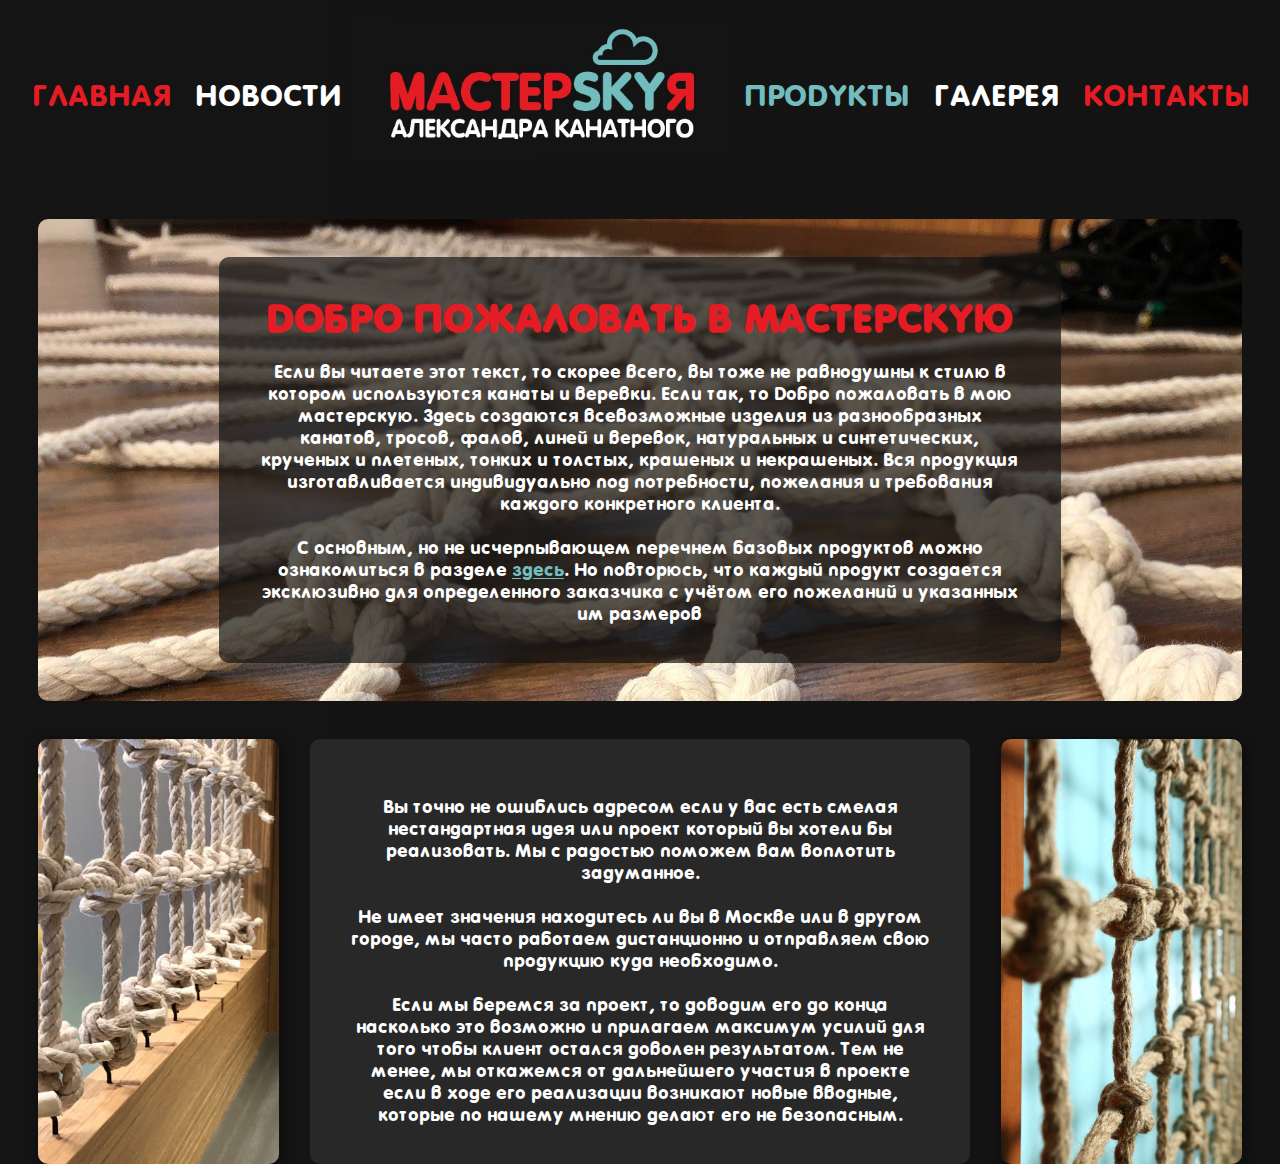
<file: index.html>
<!DOCTYPE html>
<html lang="en">
<head>
    <meta charset="UTF-8">
    <meta name="viewport" content="width=device-width, initial-scale=1.0">
    <title>Главная</title>
    <link rel="stylesheet" href="style.css">
    <script src="script.js" defer></script>
</head>
<body>
    <nav class="primary_nav">
        <ul class="left_nav">
            <li><a href="index.html" class="red">Главная</a></li>
            <li><a href="news.html">Новости</a></li>
        </ul>
        <div class="image_placeholder">
            <img src="assets/images/logo_dark.jpg" alt="logo" class="logo">
        </div>
        <ul class="right_nav">
            <li class="prehidden"><a href="index.html" class="red">Главная</a></li>
            <li class="prehidden"><a href="news.html">Новости</a></li>
            <li><a href="products.html" class="sky">Продукты</a></li>
            <li><a href="portfolio.html">Галерея</a></li>
            <li><a href="contacts.html" class="red">Контакты</a></li>
        </ul>
    </nav>
    <main>
        <div class="preview main_page_preview">
            <div class="preview_wrapper main_page_preview_wrapper">
                <div class="header_main_wrapper">
                    <h2><span class="red">Добро пожаловать в мастерскую</span></h2>
                </div>
                <p>Если вы читаете этот текст, то скорее всего, вы тоже не равнодушны к стилю в котором
                    используются канаты и веревки. Если так, то Добро пожаловать в мою мастерскую. Здесь
                    создаются всевозможные изделия из разнообразных канатов, тросов, фалов, линей и веревок, натуральных и синтетических, крученых и плетеных, тонких и толстых, крашеных и некрашеных. Вся продукция изготавливается индивидуально под потребности, пожелания и требования
                    каждого конкретного клиента.</p><br>
                <p>С основным, но не исчерпывающем перечнем базовых продуктов можно ознакомиться в разделе
                    <a class="main_page_link" href="products.html">здесь</a>. Но повторюсь, что каждый продукт создается
                    эксклюзивно для определенного заказчика с учётом его пожеланий и указанных им размеров</p>
            </div>
        </div>
        <section class="subsection">
            <img src="assets/images/section-image-left.jpg" alt="Деревянные перила с красивыми узорными веревками" class="section_image right_image">
            <div class="section_wrapper">
                <div class="header_main_wrapper">
                    <h3><span class="sky"></span></h3>
                </div>
                <p>Вы точно не ошиблись адресом если у вас есть смелая нестандартная идея или проект который вы хотели бы реализовать. Мы с радостью поможем вам воплотить задуманное.</p>
                <br>
                <p>Не имеет значения находитесь ли вы в Москве или в другом городе, мы часто работаем
                    дистанционно и отправляем свою продукцию куда необходимо.</p><br>
                <p>Если мы беремся за проект, то доводим его до конца насколько это возможно и прилагаем
                    максимум усилий для того чтобы клиент остался доволен результатом. Тем не менее, мы
                    откажемся от дальнейшего участия в проекте если в ходе его реализации возникают новые
                    вводные, которые по нашему мнению делают его не безопасным.</p>
            </div>
            <img src="assets/images/section-image-right.jpg" alt="Деревянные перила с красивыми узорными веревками" class="section_image left_image">
        </section>
    </main>
</body>
</html>
</file>
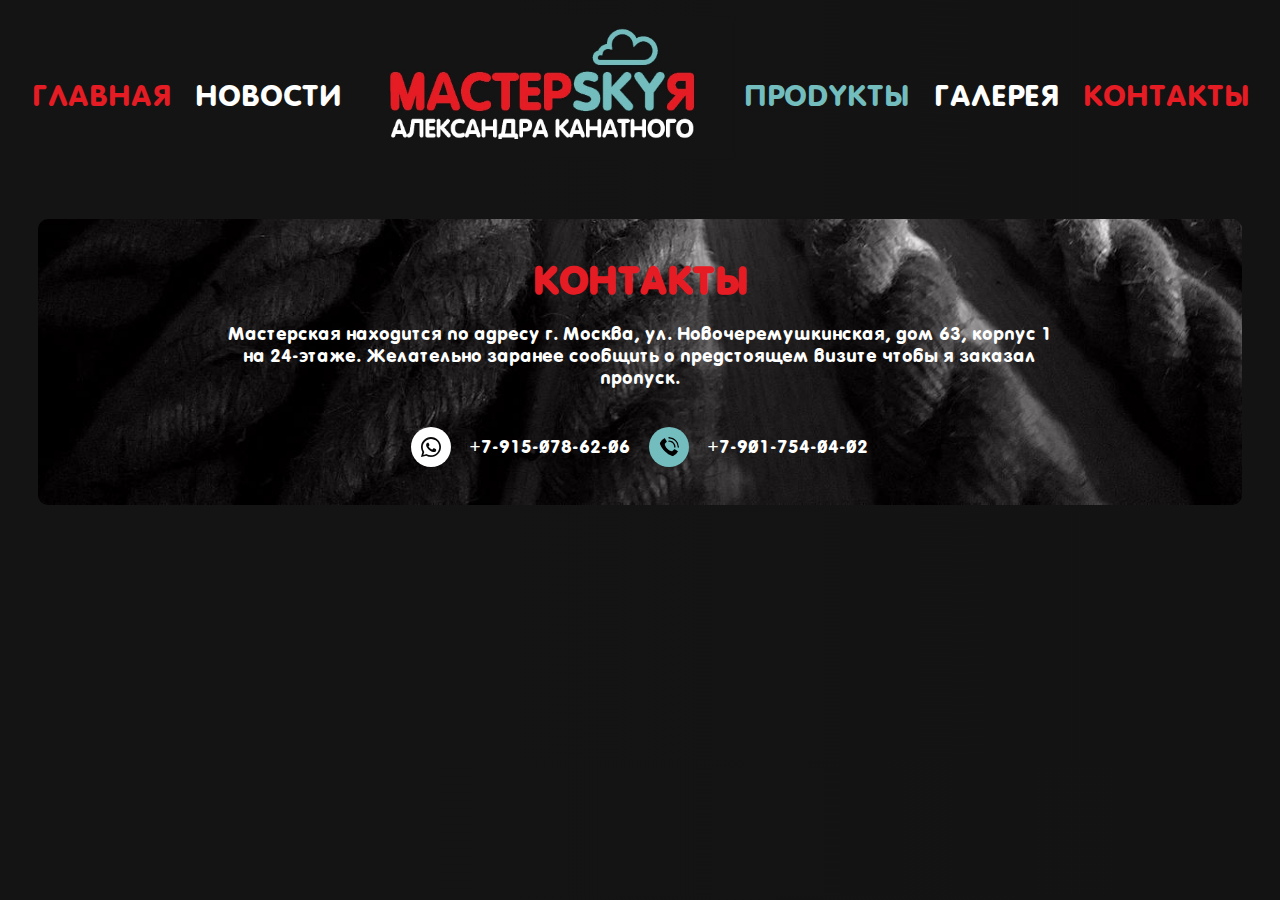
<file: contacts.html>
<!DOCTYPE html>
<html lang="en">
<head>
    <meta charset="UTF-8">
    <meta name="viewport" content="width=device-width, initial-scale=1.0">
    <title>Контакты</title>
    <link rel="stylesheet" href="style.css">
    <script defer src="script.js"></script>
</head>
<body>
    <nav class="primary_nav">
        <ul class="left_nav">
            <li><a href="index.html" class="red">Главная</a></li>
            <li><a href="news.html">Новости</a></li>
        </ul>
        <div class="image_placeholder">
            <img src="assets/images/logo_dark.jpg" alt="logo" class="logo">
        </div>
        <ul class="right_nav">
            <li class="prehidden"><a href="index.html" class="red">Главная</a></li>
            <li class="prehidden"><a href="news.html">Новости</a></li>
            <li><a href="products.html" class="sky">Продукты</a></li>
            <li><a href="portfolio.html">Галерея</a></li>
            <li><a href="contacts.html" class="red">Контакты</a></li>
        </ul>
    </nav>
    <main>
        <div class="preview contacts_preview">
            <div class="preview_wrapper">
                <div class="header_main_wrapper">
                    <h2><span class="red">Контакты</span></h2>
                </div>
                <p>Мастерская находится по адресу г. Москва, ул. Новочеремушкинская, дом 63, корпус 1 на 24-этаже. Желательно заранее сообщить о предстоящем визите чтобы я заказал пропуск.</p>
                <div class="links">
                    <div class="whatsapp link_wrapper">
                        <svg fill="#fff" class="contact_logo" viewBox="0 0 32 32" xmlns="http://www.w3.org/2000/svg"><g clip-rule="evenodd" fill="#fff" fill-rule="evenodd"><path d="m12.6 21.7c1 .6 2.2.9 3.4.9 3.7 0 6.6-3 6.6-6.5 0-1.8-.6-3.4-1.9-4.7-1.3-1.2-2.9-1.9-4.7-1.9-3.6 0-6.60001 3-6.60001 6.6 0 1.2.30001 2.4 1.00001 3.5l.2.3-.70001 2.4 2.50001-.7zm5.6-4.7c.2 0 1.2.5 1.4.6.0311.0156.0623.0287.0931.0417.1668.0704.3225.1362.4069.5583.1 0 .1.4-.1.9-.1.4-.9.9-1.3.9-.0678 0-.1327.0057-.202.0119-.3398.03-.786.0695-2.198-.5119-1.7525-.701-2.9675-2.4001-3.3087-2.8772-.0482-.0674-.0789-.1104-.0913-.1228-.017-.034-.0515-.0884-.0969-.1601-.2212-.3493-.7031-1.1102-.7031-1.9399 0-1 .5-1.5.7-1.7s.4-.2.5-.2h.4c.1 0 .3 0 .4.3.2.4.6 1.4.6 1.5 0 .0333.0111.0667.0222.1.0223.0667.0445.1333-.0222.2-.05.05-.075.1-.1.15s-.05.1-.1.15l-.3.3c-.1.1-.2.2-.1.4s.5.9 1.1 1.4c.6751.5907 1.2078.8254 1.4778.9443.05.022.091.0401.1222.0557.2 0 .3 0 .4-.1.05-.1.175-.25.3-.4s.25-.3.3-.4c.1-.2.2-.2.4-.1z"/><path d="m0 0h32v32h-32zm16 8c2.1 0 4.1.8 5.6 2.3s2.4 3.5 2.4 5.6c0 4.4-3.6 8-8 8-1.3 0-2.6-.4-3.8-1l-4.2 1.1 1.10001-4c-.7-1.2-1.10001-2.6-1.10001-4 0-4.4 3.6-8 8-8z"/></g></svg>
                        +7-915-078-62-06
                        </div>
                    <div class="phone_number link_wrapper">
                        <?xml version="1.0" encoding="iso-8859-1"?>
                        <svg viewBox="0 0 58 58" class="contact_logo phone" xmlns="http://www.w3.org/2000/svg"><g id="Page-1" fill="none" fill-rule="evenodd"><g id="003---Call" fill="rgb(0,0,0)" fill-rule="nonzero" transform="translate(-1)"><path id="Shape" d="m25.017 33.983c-5.536-5.536-6.786-11.072-7.068-13.29-.0787994-.6132828.1322481-1.2283144.571-1.664l4.48-4.478c.6590136-.6586066.7759629-1.685024.282-2.475l-7.133-11.076c-.5464837-.87475134-1.6685624-1.19045777-2.591-.729l-11.451 5.393c-.74594117.367308-1.18469338 1.15985405-1.1 1.987.6 5.7 3.085 19.712 16.855 33.483s27.78 16.255 33.483 16.855c.827146.0846934 1.619692-.3540588 1.987-1.1l5.393-11.451c.4597307-.9204474.146114-2.0395184-.725-2.587l-11.076-7.131c-.7895259-.4944789-1.8158967-.3783642-2.475.28l-4.478 4.48c-.4356856.4387519-1.0507172.6497994-1.664.571-2.218-.282-7.754-1.532-13.29-7.068z"/><path id="Shape" d="m47 31c-1.1045695 0-2-.8954305-2-2-.0093685-8.2803876-6.7196124-14.9906315-15-15-1.1045695 0-2-.8954305-2-2s.8954305-2 2-2c10.4886126.0115735 18.9884265 8.5113874 19 19 0 1.1045695-.8954305 2-2 2z"/><path id="Shape" d="m57 31c-1.1045695 0-2-.8954305-2-2-.0154309-13.800722-11.199278-24.9845691-25-25-1.1045695 0-2-.8954305-2-2s.8954305-2 2-2c16.008947.01763587 28.9823641 12.991053 29 29 0 .530433-.2107137 1.0391408-.5857864 1.4142136-.3750728.3750727-.8837806.5857864-1.4142136.5857864z"/></g></g></svg>
                        +7-901-754-04-02
                    </div>
                </div>
            </div>
        </div>
    </main>
</body>
</html>
</file>
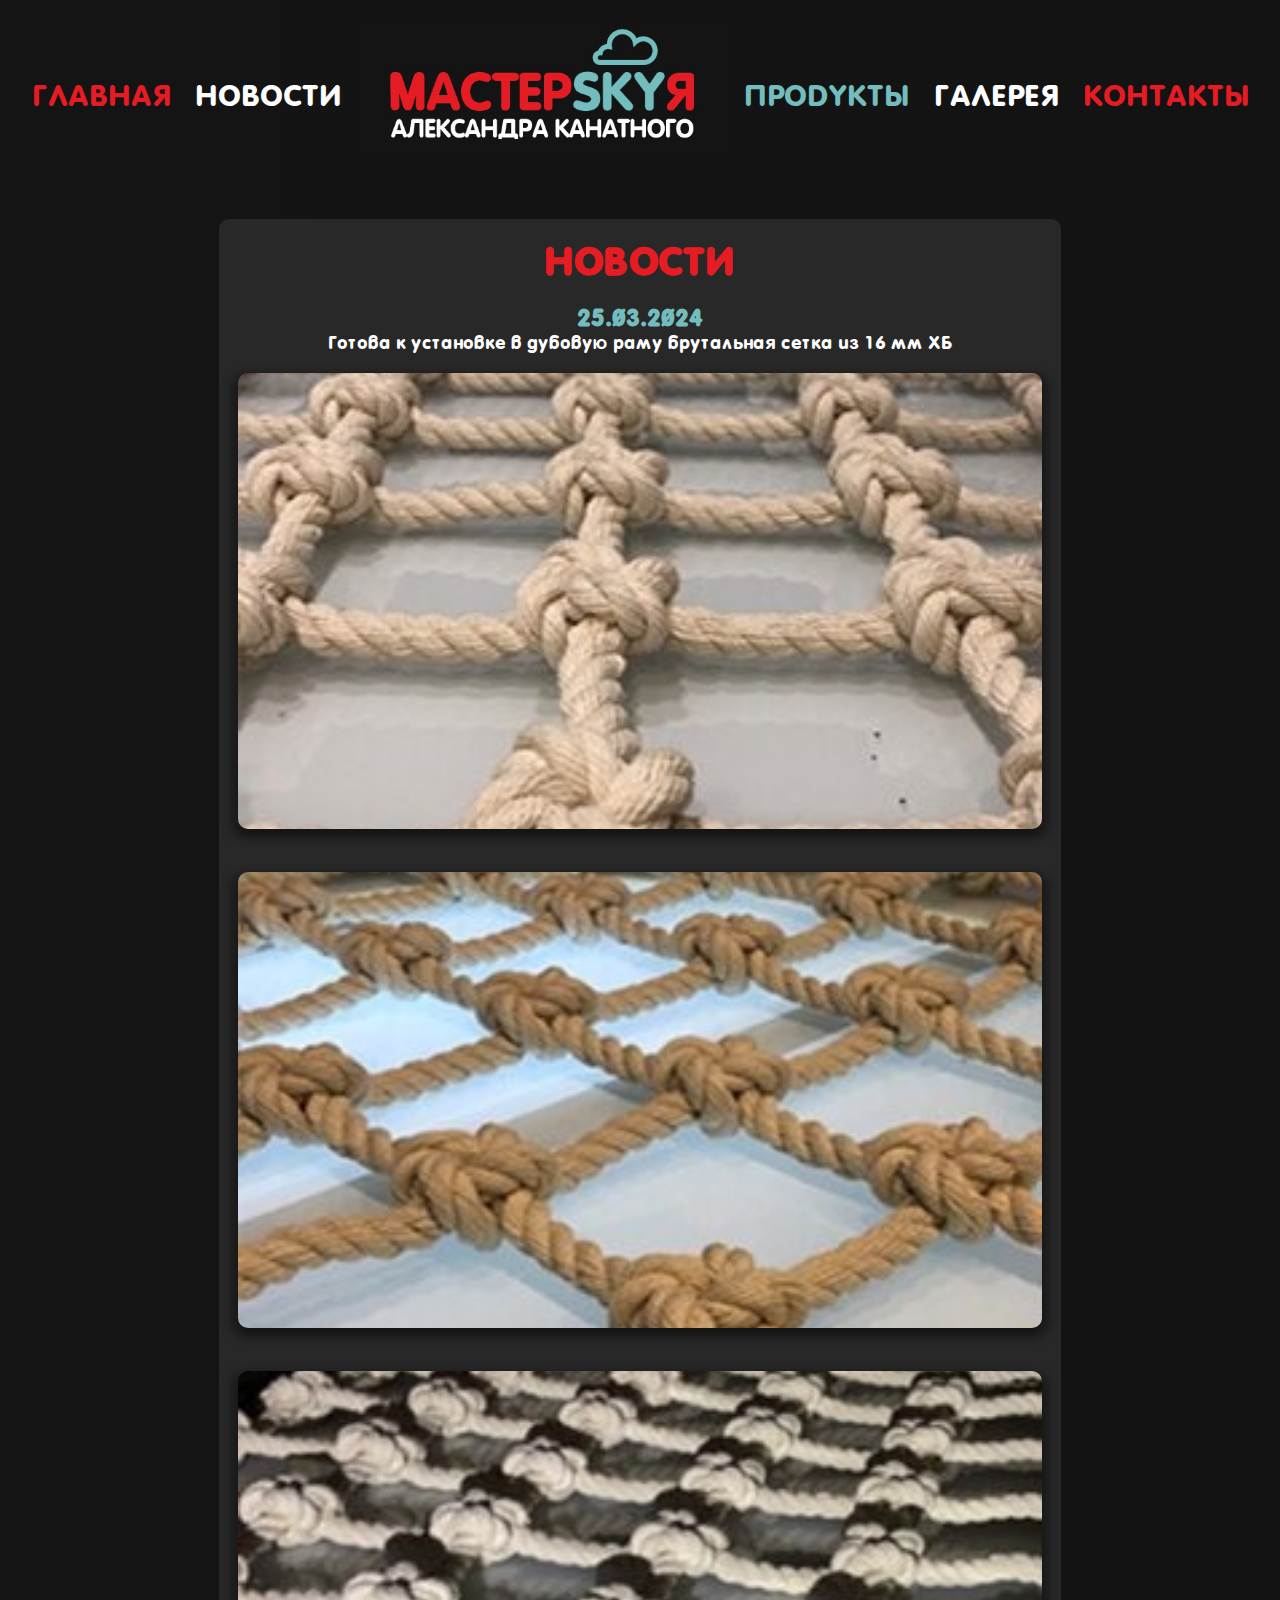
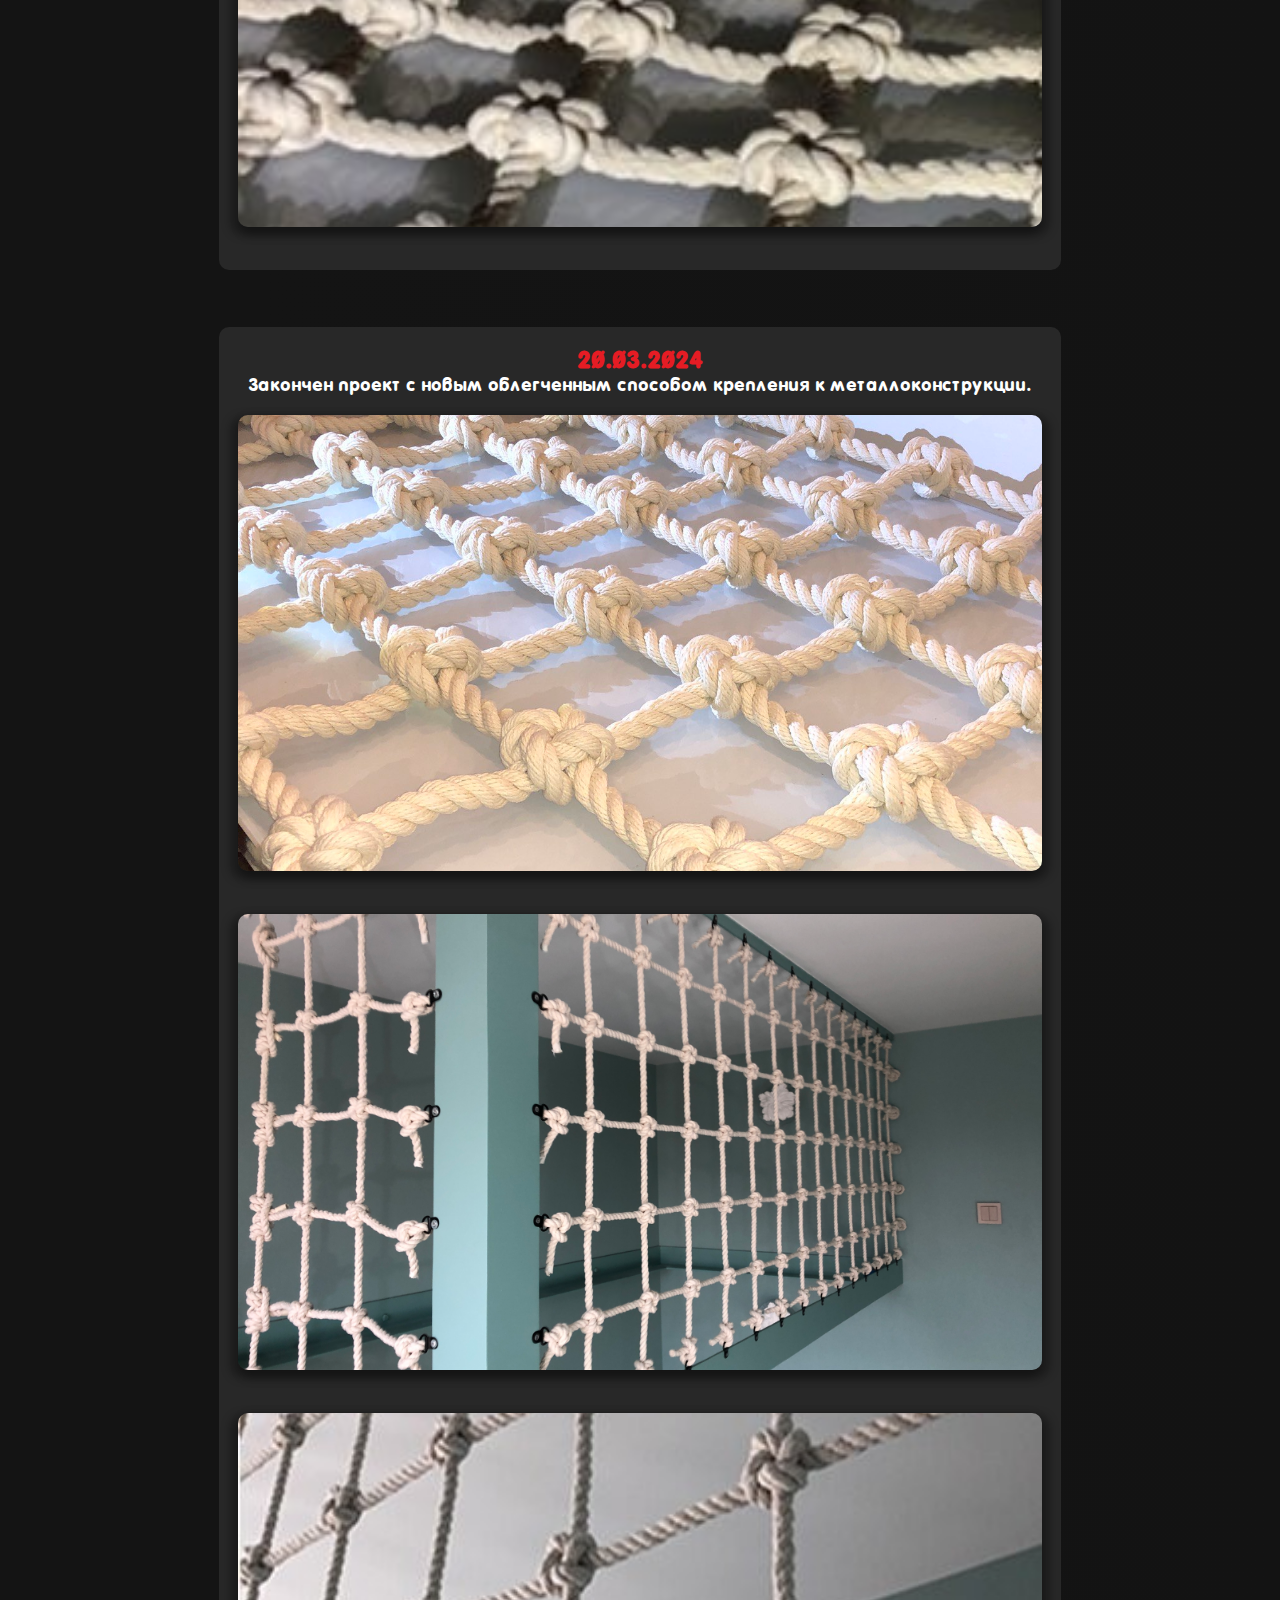
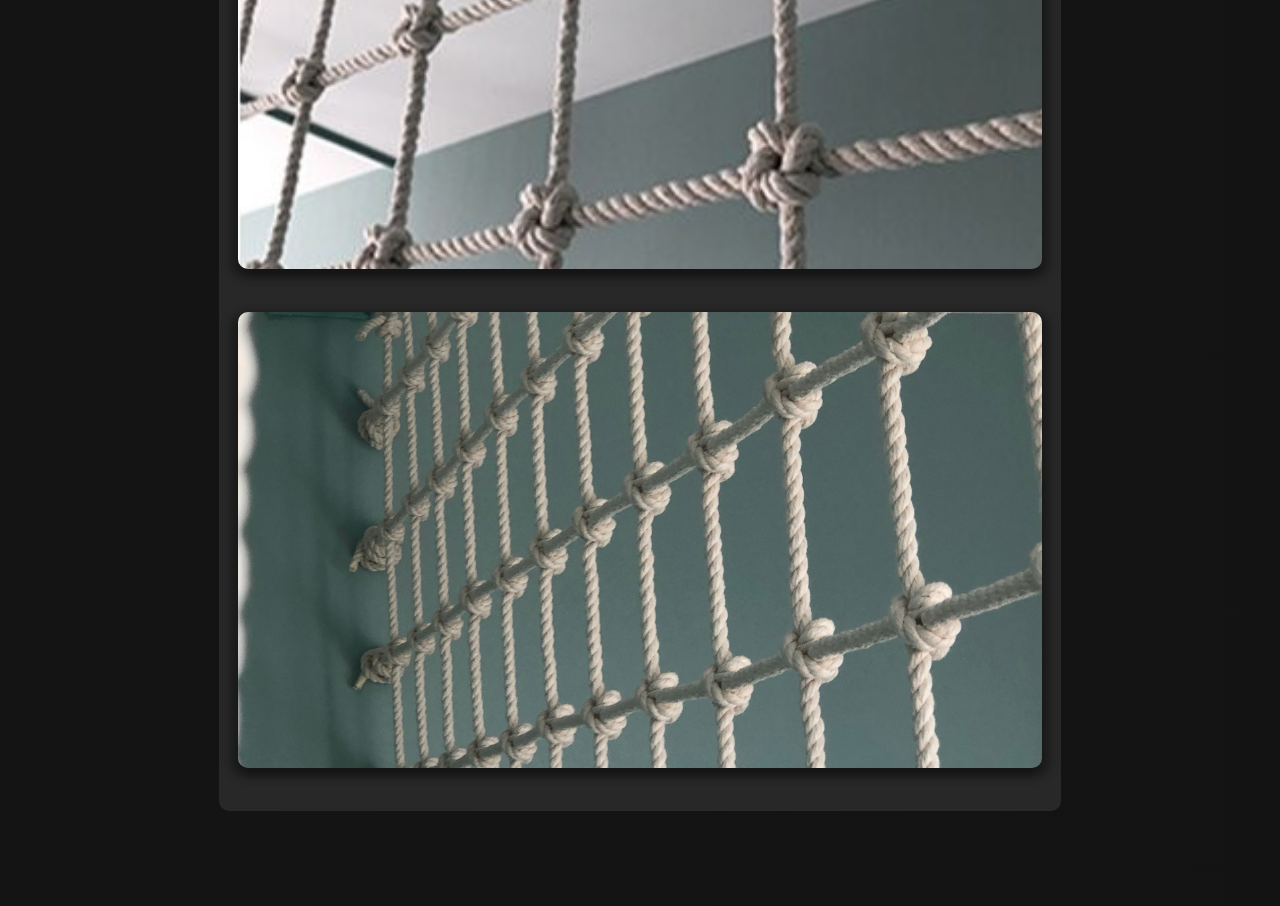
<file: news.html>
<!DOCTYPE html>
<html lang="en">
<head>
    <meta charset="UTF-8">
    <meta name="viewport" content="width=device-width, initial-scale=1.0">
    <title>Новости</title>
    <link rel="stylesheet" href="style.css">
    <script defer src="script.js"></script>
</head>
<body>
    <nav class="primary_nav">
        <ul class="left_nav">
            <li><a href="index.html" class="red">Главная</a></li>
            <li><a href="news.html">Новости</a></li>
        </ul>
        <div class="image_placeholder">
            <img src="assets/images/logo_dark.jpg" alt="logo" class="logo">
        </div>
        <ul class="right_nav">
            <li class="prehidden"><a href="index.html" class="red">Главная</a></li>
            <li class="prehidden"><a href="news.html">Новости</a></li>
            <li><a href="products.html" class="sky">Продукты</a></li>
            <li><a href="portfolio.html">Галерея</a></li>
            <li><a href="contacts.html" class="red">Контакты</a></li>
        </ul>
    </nav>
    <main>
        <div class="preview news_preview">
            <div class="preview_wrapper news_preview_wrapper">
                <div class="header_main_wrapper">
                    <h2><span class="red">Новости</span></h2>
                </div>
                <h4><span class="sky">25.03.2024</span></h4>
                <p>Готова к установке в дубовую раму брутальная сетка из 16 мм ХБ</p>
                <img src="assets/news/news_image (1).jpg" alt="Красивое веревочное плетение" class="product_image">
                <img src="assets/news/news_image (2).jpg" alt="Красивое веревочное плетение" class="product_image">
                <img src="assets/news/news_image (3).jpg" alt="Красивое веревочное плетение" class="product_image">
            </div>
            <div class="preview_wrapper news_preview_wrapper">
                <h4><span class="red">20.03.2024</span></h4>
                <p>Закончен проект с новым облегченным способом крепления к металлоконструкции.</p>
                <img src="assets/news/news_image (4).jpg" alt="Красивое веревочное плетение" class="product_image">
                <img src="assets/news/news_image (5).jpg" alt="Красивое веревочное плетение" class="product_image">
                <img src="assets/news/news_image (6).jpg" alt="Красивое веревочное плетение" class="product_image">
                <img src="assets/news/news_image (7).jpg" alt="Красивое веревочное плетение" class="product_image">
            </div>
            
        </div>
    </main>
</body>
</html>
</file>
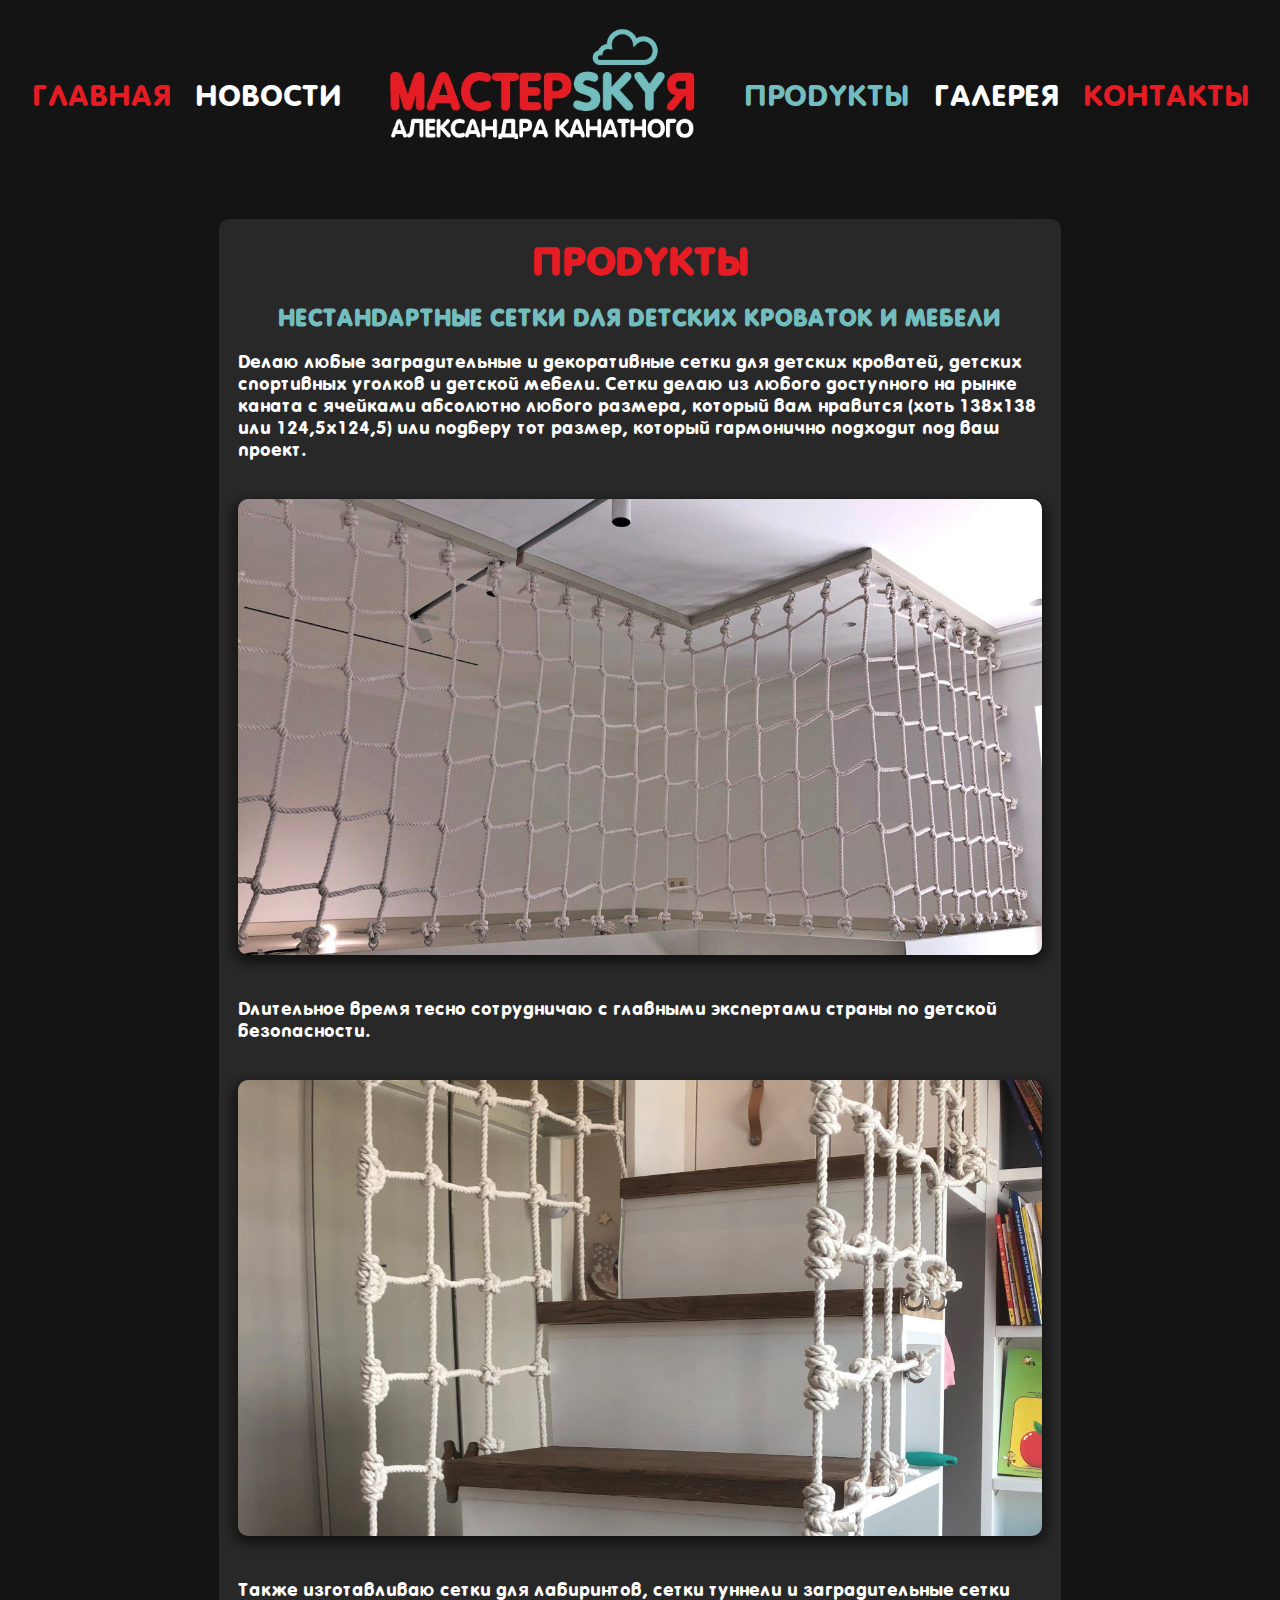
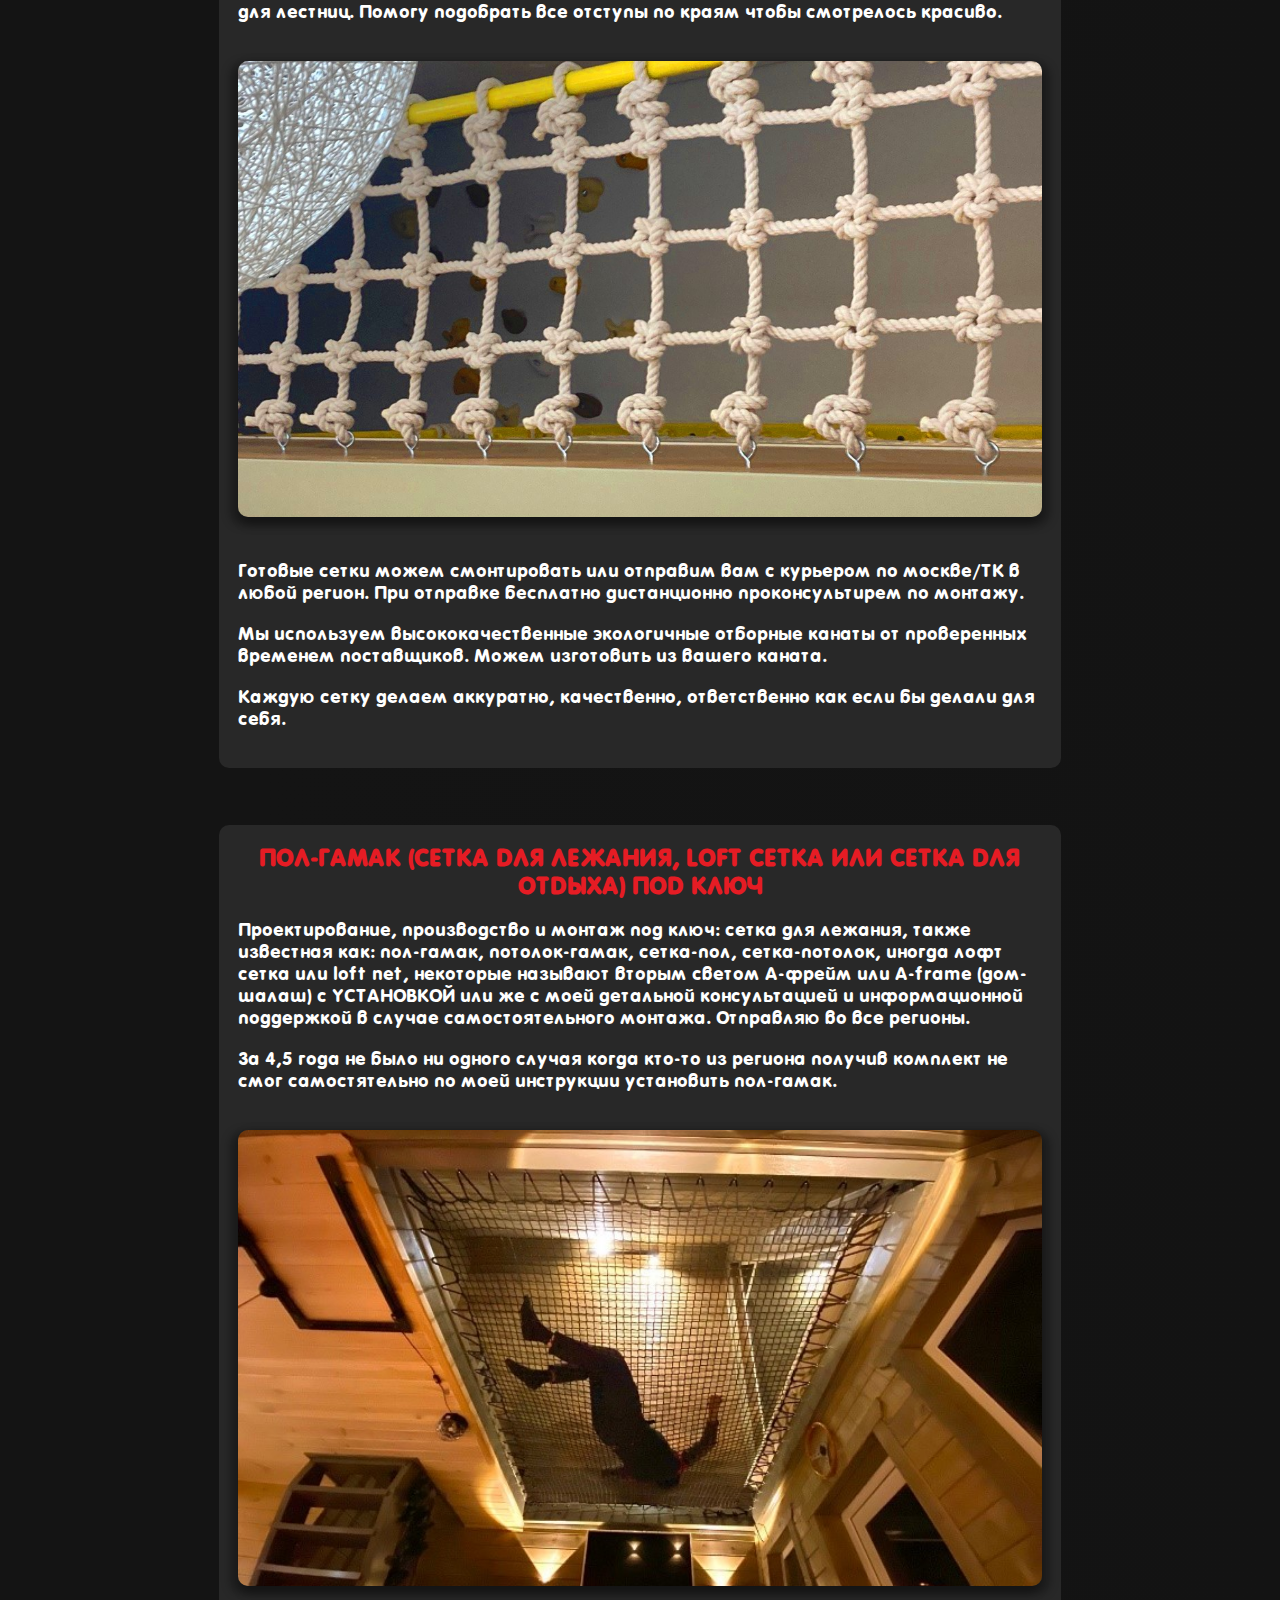
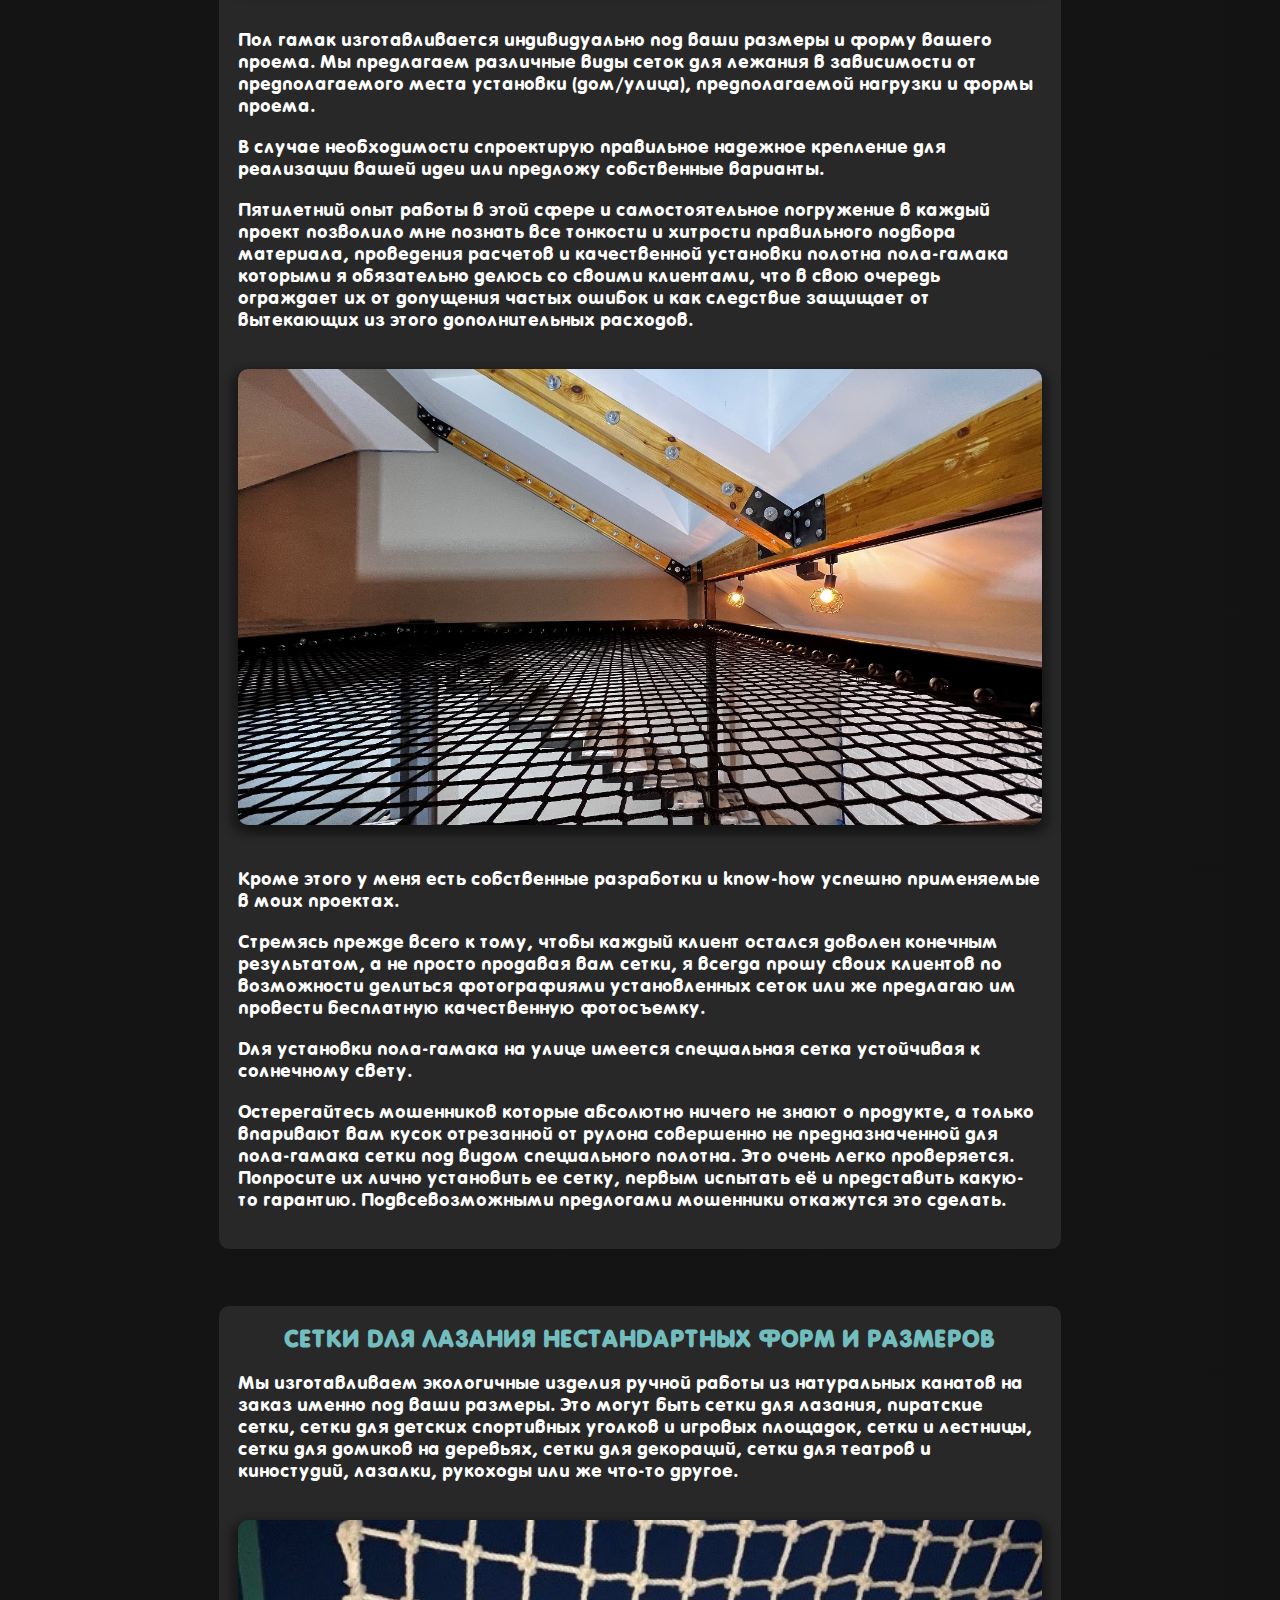
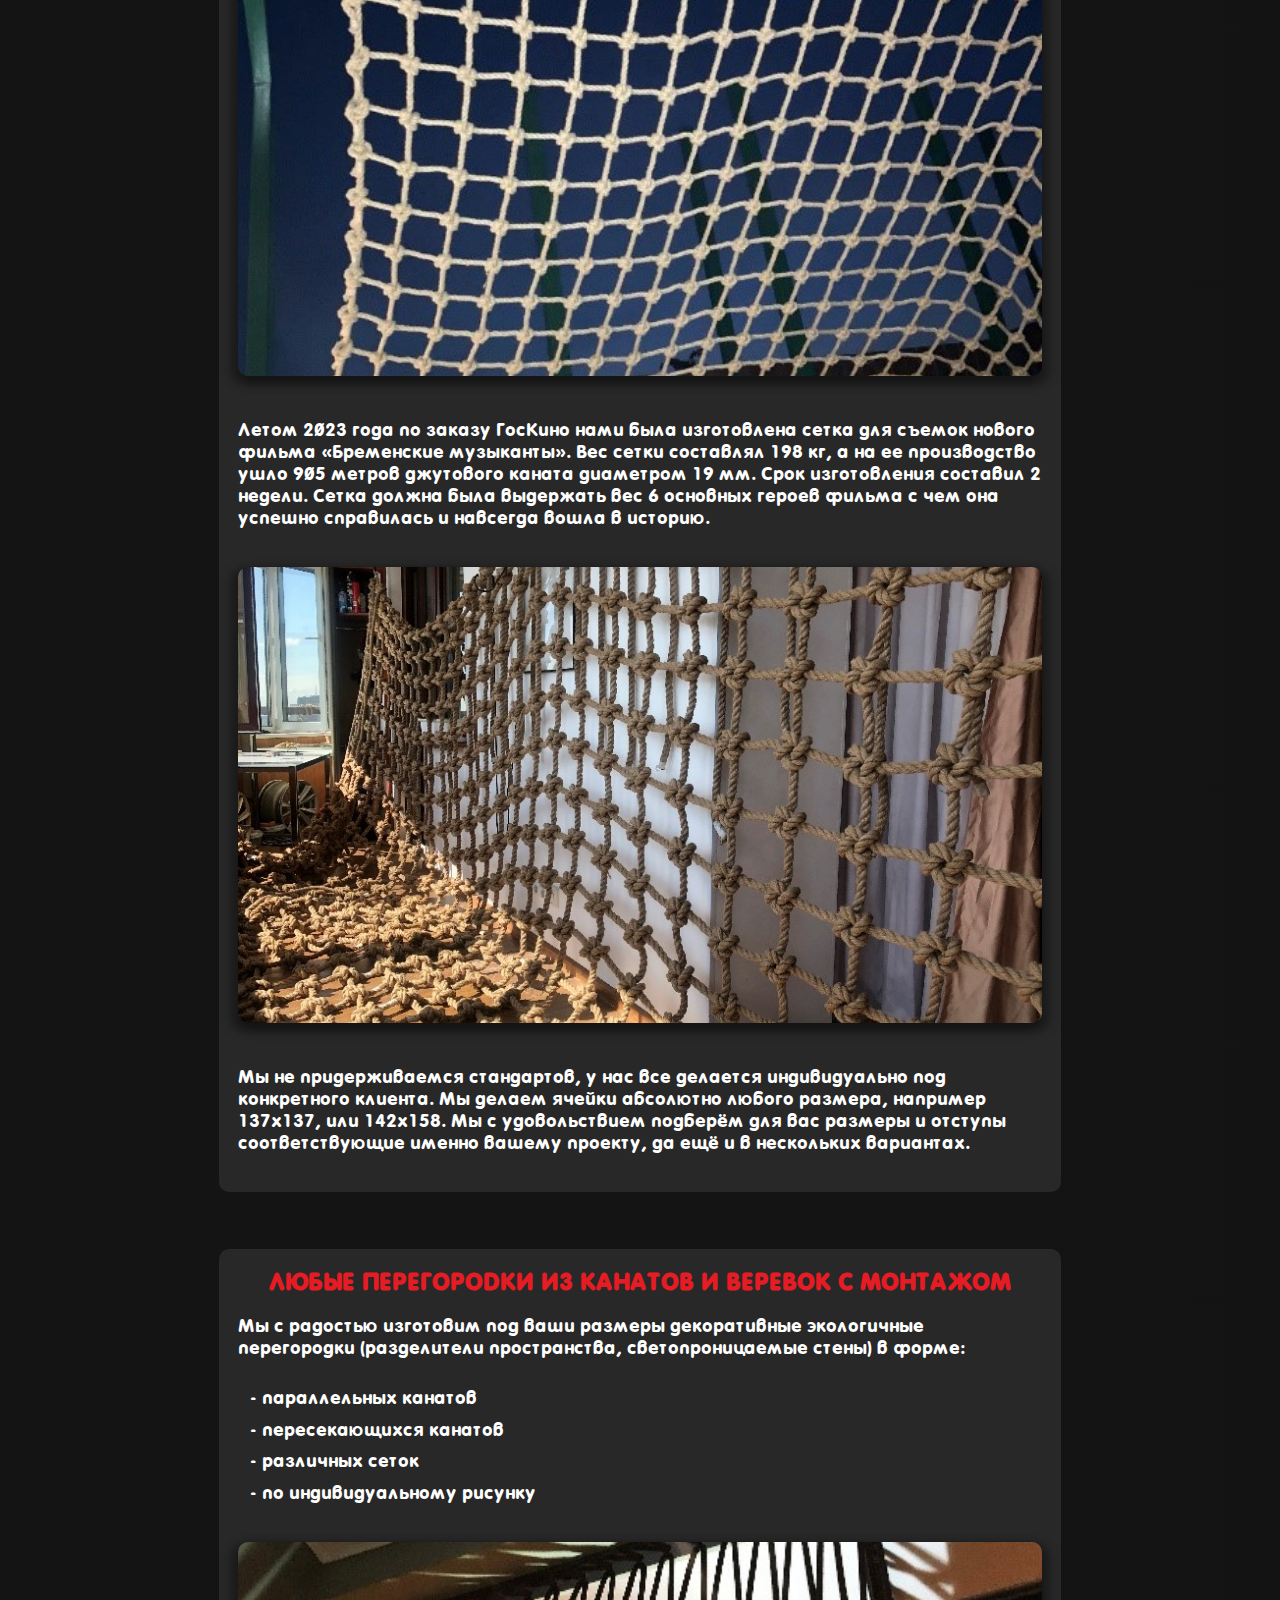
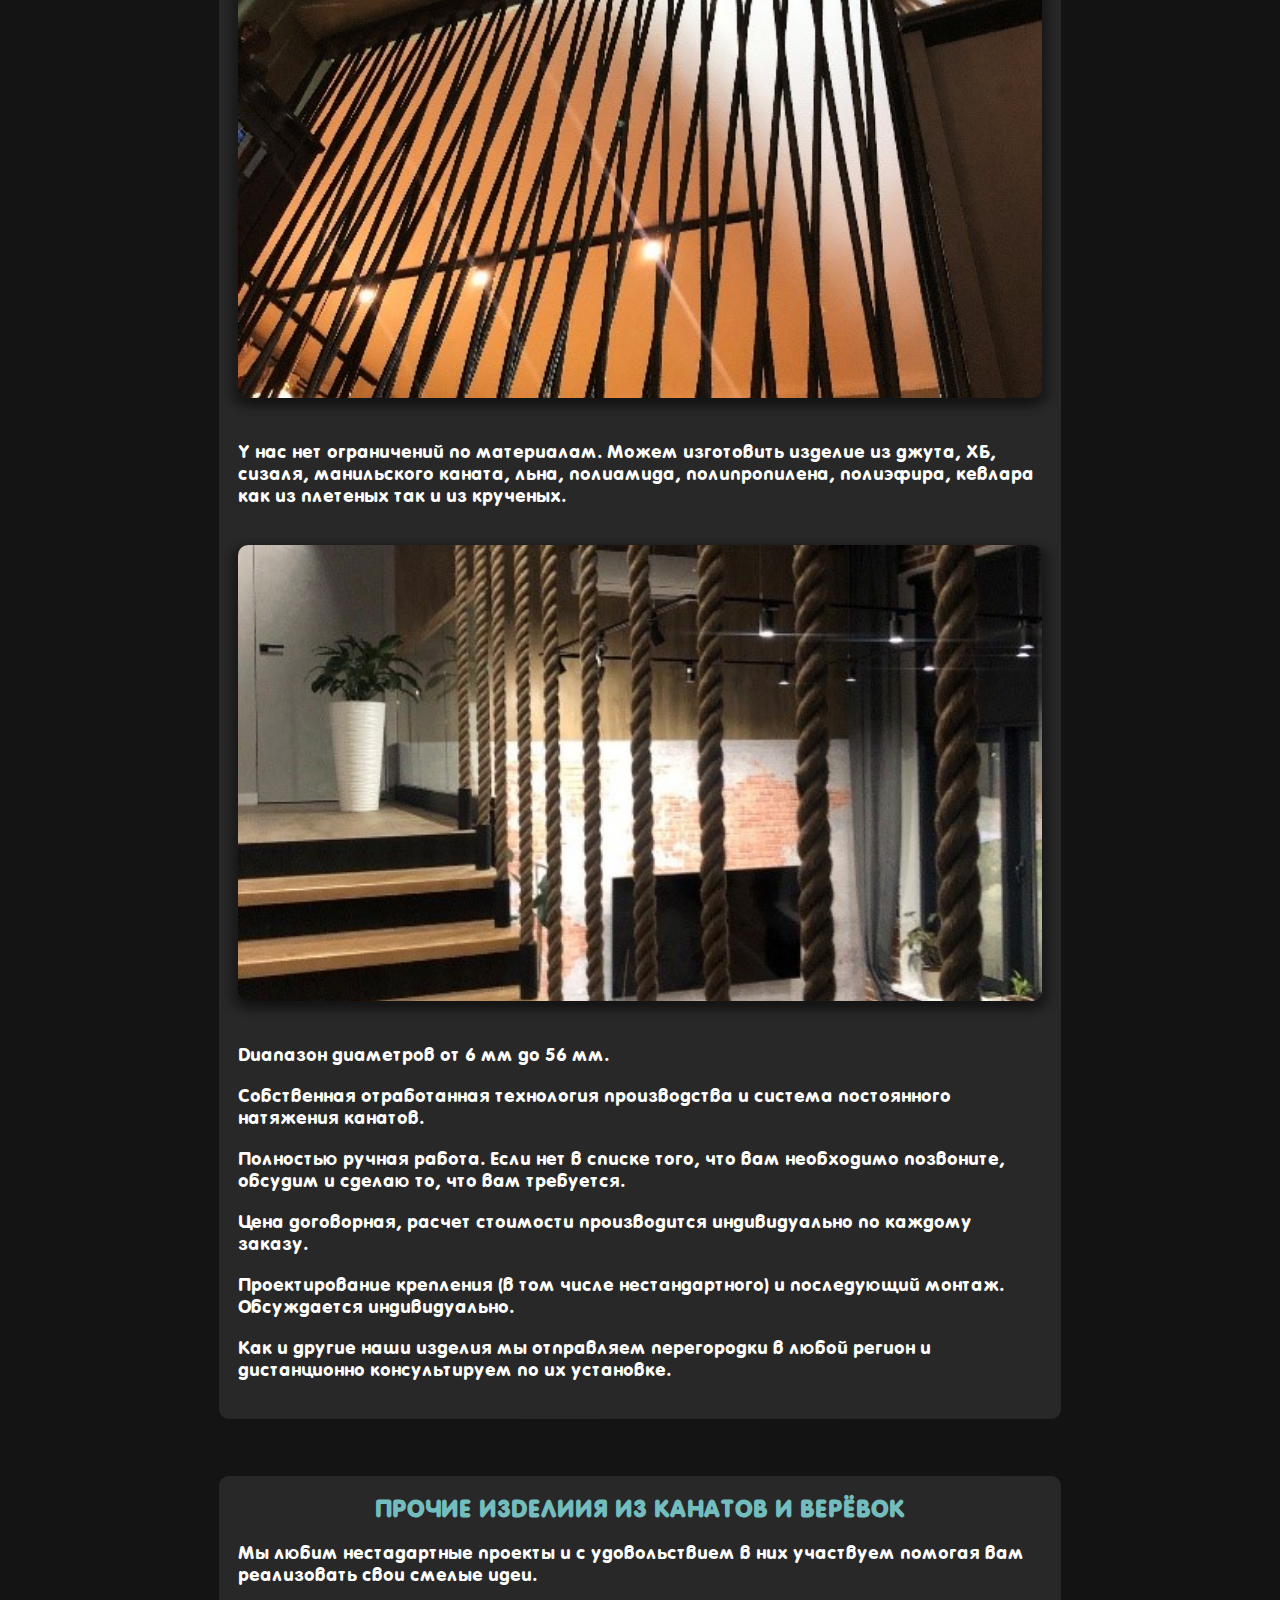
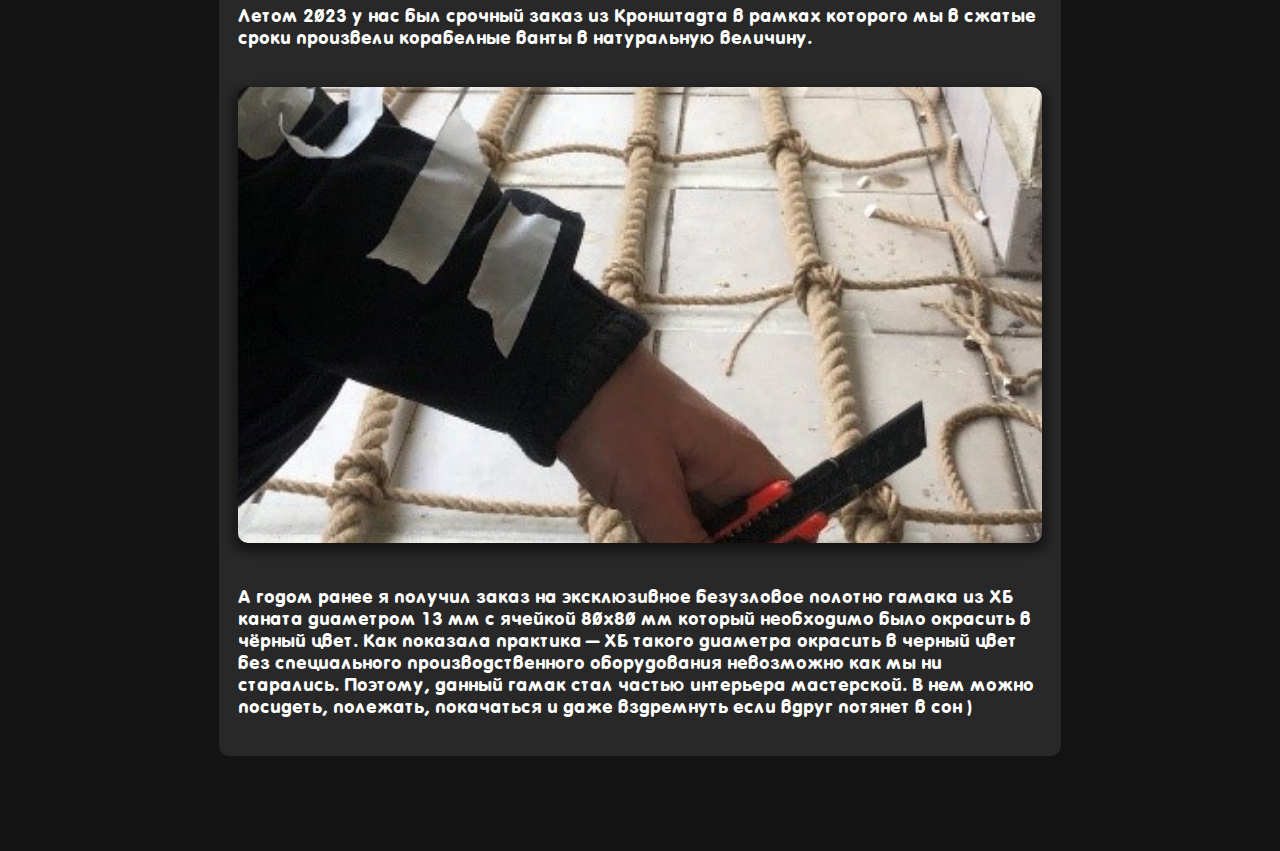
<file: products.html>
<!DOCTYPE html>
<html lang="en">
<head>
    <meta charset="UTF-8">
    <meta name="viewport" content="width=device-width, initial-scale=1.0">
    <title>Продукты</title>
    <link rel="stylesheet" href="style.css">
    <script defer src="script.js"></script>
</head>
<body>
    <nav class="primary_nav">
        <ul class="left_nav">
            <li><a href="index.html" class="red">Главная</a></li>
            <li><a href="news.html">Новости</a></li>
        </ul>
        <div class="image_placeholder">
            <img src="assets/images/logo_dark.jpg" alt="logo" class="logo">
        </div>
        <ul class="right_nav">
            <li class="prehidden"><a href="index.html" class="red">Главная</a></li>
            <li class="prehidden"><a href="news.html">Новости</a></li>
            <li><a href="products.html" class="sky">Продукты</a></li>
            <li><a href="portfolio.html">Галерея</a></li>
            <li><a href="contacts.html" class="red">Контакты</a></li>
        </ul>
    </nav>
    <main>
        <div class="preview products_preview">
            <div class="preview_wrapper products_preview_wrapper">
                <div class="header_main_wrapper">
                    <h2><span class="red">Продукты</span></h2>
                </div>
                <h4><span class="sky">НЕСТАНДАРТНЫЕ СЕТКИ ДЛЯ ДЕТСКИХ КРОВАТОК И МЕБЕЛИ</span></h4>
                <p>Делаю любые заградительные и декоративные сетки для детских кроватей, детских спортивных уголков и детской мебели. Сетки делаю из любого доступного на рынке каната с ячейками абсолютно любого размера, который вам нравится (хоть 138х138 или 124,5х124,5) или подберу тот размер, который гармонично подходит под ваш проект.</p>
                <img src="assets/products/image1.jpg" alt="Красивое веревочное плетение" class="product_image">
                <p>Длительное время тесно сотрудничаю с главными экспертами страны по детской безопасности.</p>
                <img src="assets/products/image2.jpg" alt="Красивое веревочное плетение" class="product_image">
                <p>Также изготавливаю сетки для лабиринтов, сетки туннели и заградительные сетки для лестниц. Помогу подобрать все отступы по краям чтобы смотрелось красиво.</p>
                <img src="assets/products/image3.jpg" alt="Красивое веревочное плетение" class="product_image">
                <p>Готовые сетки можем смонтировать или отправим вам с курьером по москве/ТК в любой регион. При отправке бесплатно дистанционно проконсультирем по монтажу.</p>
                <p>Мы используем высококачественные экологичные отборные канаты от проверенных временем поставщиков. Можем изготовить из вашего каната.</p>
                <p>Каждую сетку делаем аккуратно, качественно, ответственно как если бы делали для себя.</p>
            </div>
            <div class="preview_wrapper products_preview_wrapper">
                <h4><span class="red">ПОЛ-ГАМАК (СЕТКА ДЛЯ ЛЕЖАНИЯ, LOFT  СЕТКА ИЛИ СЕТКА ДЛЯ ОТДЫХА) ПОД КЛЮЧ</span></h4>
                <p>Проектирование, производство и монтаж под ключ: сетка для лежания, также известная как: пол-гамак, потолок-гамак, сетка-пол, сетка-потолок, иногда лофт сетка или loft net, некоторые называют вторым светом А-фрейм или A-frame (дом-шалаш) с УСТАНОВКОЙ или же с моей детальной консультацией и информационной поддержкой в случае самостоятельного монтажа. Отправляю во все регионы.</p>
                <p>За 4,5 года не было ни одного случая когда кто-то из региона получив комплект не смог самостятельно по моей инструкции установить пол-гамак.</p>
                <img src="assets/products/image4.jpg" alt="Красивое веревочное плетение" class="product_image">
                <p>Пол гамак изготавливается индивидуально под ваши размеры и форму вашего проема. Мы предлагаем различные виды сеток для лежания в зависимости от предполагаемого места установки (дом/улица), предполагаемой нагрузки и формы проема. </p>
                <p>В случае необходимости спроектирую правильное надежное крепление для реализации вашей идеи или предложу собственные варианты.</p>
                <p>Пятилетний опыт работы в этой сфере и самостоятельное погружение в каждый проект позволило мне познать все тонкости и хитрости правильного подбора материала, проведения расчетов и качественной установки полотна пола-гамака которыми я обязательно делюсь со своими клиентами, что в свою очередь ограждает их от допущения частых ошибок и как следствие защищает от вытекающих из этого дополнительных расходов.</p>
                <img src="assets/products/image5.jpg" alt="Красивое веревочное плетение" class="product_image">
                <p>Кроме этого у меня есть собственные разработки и know-how успешно применяемые в моих проектах.</p>
                <p>Стремясь прежде всего к тому, чтобы каждый клиент остался доволен конечным результатом, а не просто продавая вам сетки, я всегда прошу своих клиентов по возможности делиться фотографиями установленных сеток или же предлагаю им провести бесплатную качественную фотосъемку.</p>
                <p>Для установки пола-гамака на улице имеется специальная сетка устойчивая к солнечному свету.</p>
                <p>Остерегайтесь мошенников которые абсолютно ничего не знают о продукте, а только впаривают вам кусок отрезанной от рулона совершенно не предназначенной для пола-гамака сетки под видом специального полотна. Это очень легко проверяется. Попросите их лично установить ее сетку, первым испытать её и представить какую-то гарантию. Подвсевозможными предлогами мошенники откажутся это сделать.</p>
            </div>
            <div class="preview_wrapper products_preview_wrapper">
                <h4><span class="sky">СЕТКИ ДЛЯ ЛАЗАНИЯ НЕСТАНДАРТНЫХ ФОРМ И РАЗМЕРОВ</span></h4>
                <p>Мы изготавливаем экологичные изделия ручной работы из натуральных канатов на заказ именно под ваши размеры. Это могут быть сетки для лазания, пиратские сетки, сетки для детских спортивных уголков и игровых площадок, сетки и лестницы, сетки  для домиков на деревьях, сетки для декораций, сетки для театров и киностудий, лазалки, рукоходы или же что-то другое.</p>
                <img src="assets/products/image6.jpg" alt="Красивое веревочное плетение" class="product_image">
                <p>Летом 2023 года по заказу ГосКино нами была изготовлена сетка для съемок нового фильма «Бременские музыканты». Вес сетки составлял 198 кг, а на ее производство ушло 905 метров джутового каната диаметром 19 мм. Срок изготовления составил 2 недели. Сетка должна была выдержать вес 6 основных героев фильма с чем она успешно справилась и навсегда вошла в историю.</p>
                <img src="assets/products/image7.jpg" alt="Красивое веревочное плетение" class="product_image">
                <p>Мы не придерживаемся стандартов, у нас все делается индивидуально под конкретного клиента. Мы делаем ячейки абсолютно любого размера, например 137х137, или 142х158. Мы с удовольствием подберём для вас размеры и отступы соответствующие именно вашему проекту, да ещё и в нескольких вариантах.</p>
            </div>
            <div class="preview_wrapper products_preview_wrapper">
                <h4><span class="red">ЛЮБЫЕ ПЕРЕГОРОДКИ ИЗ КАНАТОВ И ВЕРЕВОК С МОНТАЖОМ</span></h4>
                <p>Мы с радостью изготовим под ваши размеры декоративные экологичные перегородки (разделители пространства, светопроницаемые стены) в форме:</p>
                <ul class="product_unordered_list">
                    <li>- параллельных канатов</li>
                    <li>- пересекающихся канатов</li>
                    <li>- различных сеток</li>
                    <li>- по индивидуальному рисунку</li>
                </ul>
                <img src="assets/products/image8.jpg" alt="Красивое веревочное плетение" class="product_image">
                <p>У нас нет ограничений по материалам. Можем изготовить изделие из джута, ХБ, сизаля, манильского каната, льна, полиамида, полипропилена, полиэфира, кевлара как из плетеных так и из крученых.</p>
                <img src="assets/products/image9.jpg" alt="Красивое веревочное плетение" class="product_image">
                <p>Диапазон диаметров от 6 мм до 56 мм.</p>
                <p>Собственная отработанная технология производства и система постоянного натяжения канатов.</p>
                <p>Полностью ручная работа. Если нет в списке того, что вам необходимо позвоните, обсудим и сделаю то, что вам требуется.</p>
                <p>Цена договорная, расчет стоимости производится индивидуально по каждому заказу.</p>
                <p>Проектирование крепления (в том числе нестандартного) и последующий монтаж. Обсуждается индивидуально.</p>
                <p>Как и другие наши изделия мы отправляем перегородки в любой регион и дистанционно консультируем по их установке.</p>
            </div>
            <div class="preview_wrapper products_preview_wrapper">
                <h4><span class="sky">ПРОЧИЕ ИЗДЕЛИИЯ ИЗ КАНАТОВ И ВЕРЁВОК</span></h4>
                <p>Мы любим нестадартные проекты и с удовольствием в них участвуем помогая вам реализовать свои смелые идеи.</p>
                <p>Летом 2023 у нас был срочный заказ из Кронштадта в рамках которого мы в сжатые сроки произвели корабелные ванты в натуральную величину.</p>
                <img src="assets/products/image10.jpg" alt="Красивое веревочное плетение" class="product_image">
                <p>А годом ранее я получил заказ на эксклюзивное безузловое полотно гамака из ХБ каната диаметром 13 мм с ячейкой 80х80 мм который необходимо было окрасить в чёрный цвет. Как показала практика – ХБ такого диаметра окрасить в черный цвет без специального производственного оборудования невозможно как мы ни старались. Поэтому, данный гамак стал частью интерьера мастерской. В нем можно посидеть, полежать, покачаться и даже вздремнуть если вдруг потянет в сон )</p>
            </div>
        </div>
    </main>
</body>
</html>
</file>
<file: style.css>
:root {
    --bg-color1: rgb(43, 35, 30);
    --bg-gr1: rgb(64, 46, 42);
    --bg-gr2: rgb(49, 40, 35);
    --font-color: rgb(253, 232, 190);
    --black-gr1: rgb(20, 20, 20);
    --black-gr2: rgb(19, 19, 19);
    --primary-font-color: #fff;
    --rope-bg: rgb(180, 156, 110, 0.2);
    --sky-color: rgb(115, 189, 190);
    --red-text-color: rgb(229, 28, 36);
    --grey-bg: rgb(40, 40, 40);

    --fs--2: clamp(0.7035rem, 0.8118rem + -0.1083vi, 0.7901rem);
    --fs--1: clamp(0.8889rem, 0.8767rem + 0.0611vi, 0.9377rem);
    --fs-0: clamp(1rem, 0.9375rem + 0.3125vi, 1.25rem);
    --fs-1: clamp(1.125rem, 0.9897rem + 0.6766vi, 1.6663rem);
    --fs-2: clamp(1.2656rem, 1.0268rem + 1.1944vi, 2.2211rem);
    --fs-3: clamp(1.4238rem, 1.0396rem + 1.9211vi, 2.9607rem);
    --fs-4: clamp(1.6018rem, 1.0156rem + 2.9311vi, 3.9467rem);
    --fs-5: clamp(1.802rem, 0.9373rem + 4.3236vi, 5.2609rem);
}

@font-face {
    font-family: 'Vag Rounded';
    src: url(assets/fonts/vag_rounded.ttf);
}

@font-face {
    font-family: 'Vag Rounded Backup';
    src: url(assets/fonts/VAG\ Round\ Cyrillic.eot);
}

* {
    margin: 0;
    padding: 0;
    box-sizing: border-box;
    word-wrap: break-word;
}

img {
    max-width: 100%;
}

body {
    font-family: 'Vag Rounded', 'Vag Rounded Backup', sans-serif;
    min-height: 100vh;
    font-size: var(--fs-0);
    background: linear-gradient(to right, var(--black-gr1) 20%, var(--black-gr2));
}

/* Navigation */

.primary_nav {
    display: flex;
    justify-content: center;
    align-items: center;
    padding: 1em;
}

nav ul {
    display: flex;
    align-items: center;
    justify-content: center;
}

li {
    list-style: none;
    margin-inline: 1vw;
    padding-top: 0.5em;
}

h1 {
    font-size: var(--fs-4);
    line-height: 0.8;
    text-align: center;
}

h2 {
    font-size: var(--fs-3);
    text-align: center;
}

h3 {
    font-size: var(--fs-2);
}

h4 {
    font-size: var(--fs-1);
}

p {
    font-size: var(--fs-0);
}

nav a {
    text-decoration: none;
    color: var(--primary-font-color);
    font-size: var(--fs-2);
}

nav a:hover, nav a:focus  {
    text-decoration: underline;
    text-decoration-color: var(--primary-font-color);
    text-decoration-style: solid;
    text-decoration-thickness: 2px;
    text-underline-offset: 5px;
    outline: none;
}

nav .red:hover, nav .red:focus {
    text-decoration-color: var(--red-text-color);
}

nav .sky:hover, nav .sky:focus {
    text-decoration-color: var(--sky-color);
}

.image_placeholder {
    max-width: 25rem;
}

.prehidden {
    display: none;
}

@media screen and (max-width: 1100px) {
    .primary_nav {
        flex-direction: column;
    }
    .left_nav {
        display: none;
    }
    .prehidden {
        display: block;
    }
    ul {
        flex-wrap: wrap;
    }
    li {
        margin-inline: 1em;
    }
}


/* Body */

main {
    padding-inline: 2em;
    color: #fff;
    overflow-x: hidden;
}

.preview {
    display: flex;
    flex-direction: column;
    justify-content: center;
    align-items: center;
    border-radius: 10px;
    font-family: 'Vag Rounded', 'Vag Rounded Backup', sans-serif;
    margin-block: 2em;
    text-align: center;
}

.main_page_preview {
    background-image: url(assets/images/bg-main.jpg);
    padding-block: 2em;
}

.contacts_preview {
    background-image: url(assets/images/contacts-bg.jpg);
    background-position: left bottom;
    background-size: cover;
    padding-block: 2em;
}

.preview_wrapper {
    width: 70%;
    border-radius: inherit;
}

.main_page_preview_wrapper {
    background-color: rgb(20, 20, 20, 0.7);
    padding: 2em;
}


h1, h2, h3, nav a {
    text-transform: uppercase;
}

.red {
    color: var(--red-text-color);
}

.sky {
    color: var(--sky-color);
}

.header_main_wrapper {
    margin-bottom: 1em;
    display: flex;
    justify-content: center;
}

.subsection {
    position: relative;
    display: grid;
    grid-template-columns: 20% 1fr 20%;
    border-radius: 10px;
    gap: 1em;
}

.section_wrapper {
    padding: 2em;
    max-width: 60ch;
    margin-inline: auto;
    background-color: var(--grey-bg);
    border-radius: 10px;
    text-align: center;
}

.section_image {
    max-width: 100%;
    height: 100%;
    object-fit: cover;
    border-radius: inherit;
    box-shadow: 
    2px 2px 10px 3px rgba(0,0,0,0.3);
}

/* Contacts page */

.links {
    margin-top: 2em;
    gap: 1em;
    display: flex;
    flex-wrap: wrap;
    justify-content: center;
}

.link_wrapper {
    display: flex;
    align-items: center;
    gap: 1em;
}
.contact_logo {
    width: 40px;
    border-radius: 50%;
}
.phone {
    padding: 10px;
    background-color: var(--sky-color);
}

/* Portfolio page */

.portfolio_preview_wrapper {
    text-align: center;
}

.gallery {
    border-radius: 10px;
    padding: 1em;
    display: grid;
    grid-template-columns: repeat(auto-fit, minmax(220px, 1fr));
    gap: 1em;
    background-color: var(--grey-bg);
}

.gallery_item {
    position: relative;
    aspect-ratio: 1 / 1;
    width: 100%;
    object-fit: cover;
    border-radius: inherit;
}

.gallery_image {
    object-fit: cover;
    width: 100%;
    aspect-ratio: 1 / 1;
    border-radius: inherit;
    cursor: pointer;
    outline: none;
}

/* Gallery animation */

.img_zoomed {
    position: fixed;
    left: 50%;
    top: 50%;
    transform: translate(-50%, -50%);
    transition: all 0.4s ease-in-out;
    width: 100vw;
    height: 100vh;
    z-index: 10;
}

/* Products page */
.products_preview_wrapper, .news_preview_wrapper {
    background-color: var(--grey-bg);
    padding: 1em;
    margin-bottom: 3em;
}
.products_preview p {
    margin-block: 1em;
    text-align: left;
}

.product_unordered_list {
    text-align: left;
    margin-bottom: 1em;
}

.product_image {
    width: 100%;
    height: 24em;
    margin-block: 1em;
    border-radius: 10px;
    object-fit: cover;
    box-shadow: 
    5px 5px 10px 3px rgba(0,0,0,0.3), -5px 5px 10px 3px rgba(0,0,0,0.3);
}

.main_page_link {
    color: var(--sky-color);
    text-underline-offset: 2px;
}

.main_page_link:hover, .main_page_link:focus {
    color: rgb(138, 221, 223);
}

@media screen and (max-width: 700px) {
    .subsection {
        grid-template-columns: 10% 1fr 10%;
        gap: 2vw;
    }
    .main_page_preview {
        padding-block: 1em;
    }
    .main_page_preview_wrapper {
        padding: 1.5em;
    }
    .preview_wrapper {
        width: 90%;
    }
    .product_image {
        margin-block: 0.5em;
        height: 16em;
    }
}

@media screen and (max-width: 450px) {
    .subsection {
        grid-template-columns: 0 1fr 0;
    }
    .main_page_preview {
        padding-block: 0;
    }
    .main_page_preview_wrapper {
        padding: 0.6em;
    }
    .preview_wrapper {
        width: 100%;
    }
    main {
        padding: 0;
    }
}
</file>
